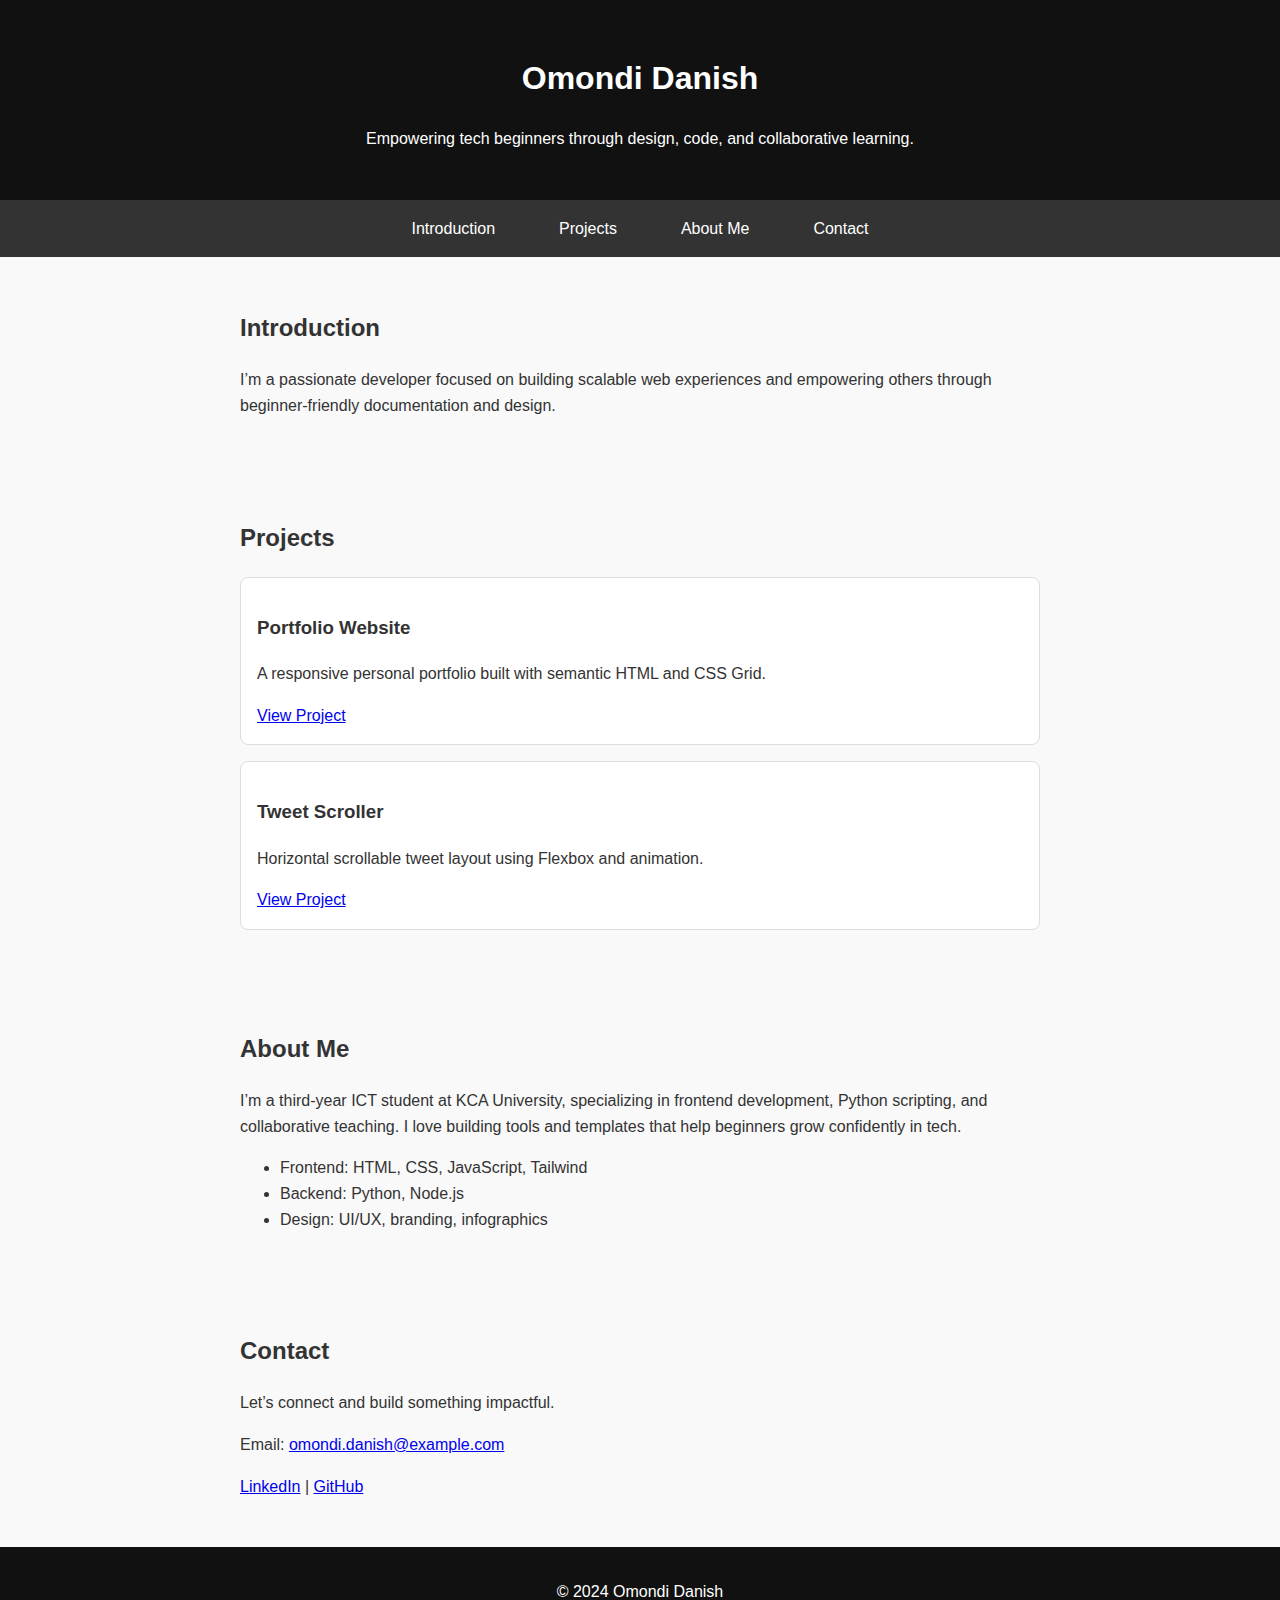
<file: portfolio/index.html>
<!DOCTYPE html>
<html lang="en">
  <head>
    <meta charset="utf-8" />
    <title>Omondi Danish - Personal Portfolio</title>
    <link rel="stylesheet" href="index.css" />
  </head>
  <body>
    <header>
      <h1>Omondi Danish</h1>
      <p>
        Empowering tech beginners through design, code, and collaborative
        learning.
      </p>
    </header>

    <nav>
      <ul>
        <li><a href="#introduction">Introduction</a></li>
        <li><a href="#projects">Projects</a></li>
        <li><a href="#about">About Me</a></li>
        <li><a href="#contact">Contact</a></li>
      </ul>
    </nav>

    <section id="introduction">
      <h2>Introduction</h2>
      <p>
        I’m a passionate developer focused on building scalable web experiences
        and empowering others through beginner-friendly documentation and
        design.
      </p>
    </section>

    <section id="projects">
      <h2>Projects</h2>

      <article class="project">
        <h3>Portfolio Website</h3>
        <p>
          A responsive personal portfolio built with semantic HTML and CSS Grid.
        </p>
        <a
          href="https://github.com/Omondi-Danish/My_First_Portfolio"
          target="_blank"
          >View Project</a
        >
      </article>

      <article class="project">
        <h3>Tweet Scroller</h3>
        <p>Horizontal scrollable tweet layout using Flexbox and animation.</p>
        <a href="https://example.com/tweet-scroller" target="_blank"
          >View Project</a
        >
      </article>
    </section>

    <section id="about">
      <h2>About Me</h2>
      <p>
        I’m a third-year ICT student at KCA University, specializing in frontend
        development, Python scripting, and collaborative teaching. I love
        building tools and templates that help beginners grow confidently in
        tech.
      </p>
      <ul>
        <li>Frontend: HTML, CSS, JavaScript, Tailwind</li>
        <li>Backend: Python, Node.js</li>
        <li>Design: UI/UX, branding, infographics</li>
      </ul>
    </section>

    <section id="contact">
      <h2>Contact</h2>
      <p>Let’s connect and build something impactful.</p>
      <p>
        Email:
        <a href="mailto:omondi.danish@example.com">omondi.danish@example.com</a>
      </p>
      <p>
        <a href="https://www.linkedin.com/in/omondi-danish" target="_blank"
          >LinkedIn</a
        >
        |
        <a href="https://github.com/Omondi-Danish" target="_blank">GitHub</a>
      </p>
    </section>

    <footer>
      <p>&copy; 2024 Omondi Danish</p>
    </footer>
  </body>
</html>
</file>
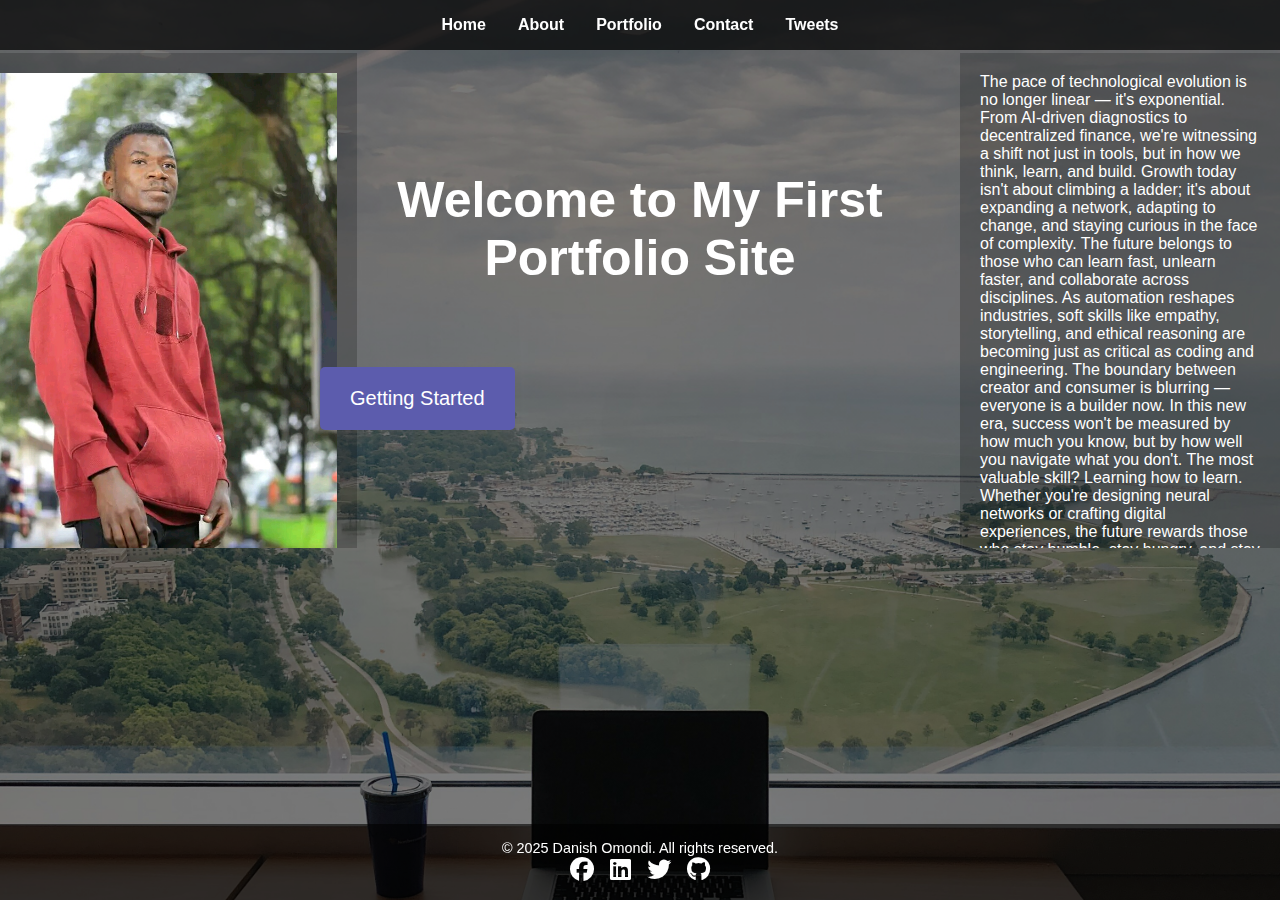
<file: html_basic/base_index.html>
<!DOCTYPE html>
<html lang="en">
  <head>
    <meta charset="UTF-8" />
    <meta name="viewport" content="width=device-width, initial-scale=1.0" />
    <link rel="stylesheet" href="base_index.css" />
    <link
      rel="stylesheet"
      href="https://cdnjs.cloudflare.com/ajax/libs/font-awesome/6.5.0/css/all.min.css"
    />

    <title>My First Portfolio</title>
  </head>
  <body>
    <header>
      <nav>
        <ul>
          <li><a href="base_index.html">Home</a></li>
          <li><a href="#about">About</a></li>
          <li>
            <a
              href="https://sites.google.com/view/dreamchanger/home?authuser=0"
              target="_blank"
              >Portfolio</a
            >
          </li>
          <li><a href="#contact">Contact</a></li>
          <li><a href="tweets.html">Tweets</a></li>
        </ul>
      </nav>
    </header>
    <main class="page1-main-container">
      <aside>
        <img src="DanMosh.jpg" alt="Danish's photo" />
      </aside>
      <article>
        <h1>Welcome to My First Portfolio Site</h1>
        <button
          onclick="window.open('index.html', '_blank')"
          style="
            background-color: rgb(92, 92, 173);
            font-size: 20px;
            color: #fff;
            padding: 20px 30px;
            border: none;
            border-radius: 5px;
            margin-top: 0;
            cursor: pointer;
          "
        >
          Getting Started
        </button>
      </article>
      <aside>
        <p>
          The pace of technological evolution is no longer linear — it's
          exponential. From AI-driven diagnostics to decentralized finance,
          we're witnessing a shift not just in tools, but in how we think,
          learn, and build. Growth today isn't about climbing a ladder; it's
          about expanding a network, adapting to change, and staying curious in
          the face of complexity. The future belongs to those who can learn
          fast, unlearn faster, and collaborate across disciplines. As
          automation reshapes industries, soft skills like empathy,
          storytelling, and ethical reasoning are becoming just as critical as
          coding and engineering. The boundary between creator and consumer is
          blurring — everyone is a builder now. In this new era, success won't
          be measured by how much you know, but by how well you navigate what
          you don't. The most valuable skill? Learning how to learn. Whether
          you're designing neural networks or crafting digital experiences, the
          future rewards those who stay humble, stay hungry, and stay human.
          This is not just a tech revolution — it's a mindset shift. The
          question isn't "What will technology do?" but "What will we choose to
          do with it?" The future is collaborative, inclusive, and deeply
          personal. And it's already here.
        </p>
      </aside>
    </main>
    <footer>
      <p>
        &copy; 2025
        <a href="https://www.facebook.com/profile.php?id=100091675184255"
          >Danish Omondi.</a
        >
        All rights reserved.
      </p>
      <div class="socials">
        <a href="https://www.facebook.com/profile.php?id=100091675184255"
          ><i class="fab fa-facebook"></i
        ></a>
        <a href="https://www.linkedin.com/in/omondi-danish"
          ><i class="fab fa-linkedin"></i
        ></a>
        <a href="https://x.com/DanishOmon30398"
          ><i class="fab fa-twitter"></i
        ></a>
        <a href="https://github.com/Omondi-Danish"
          ><i class="fab fa-github"></i
        ></a>
      </div>
    </footer>
  </body>
</html>
</file>
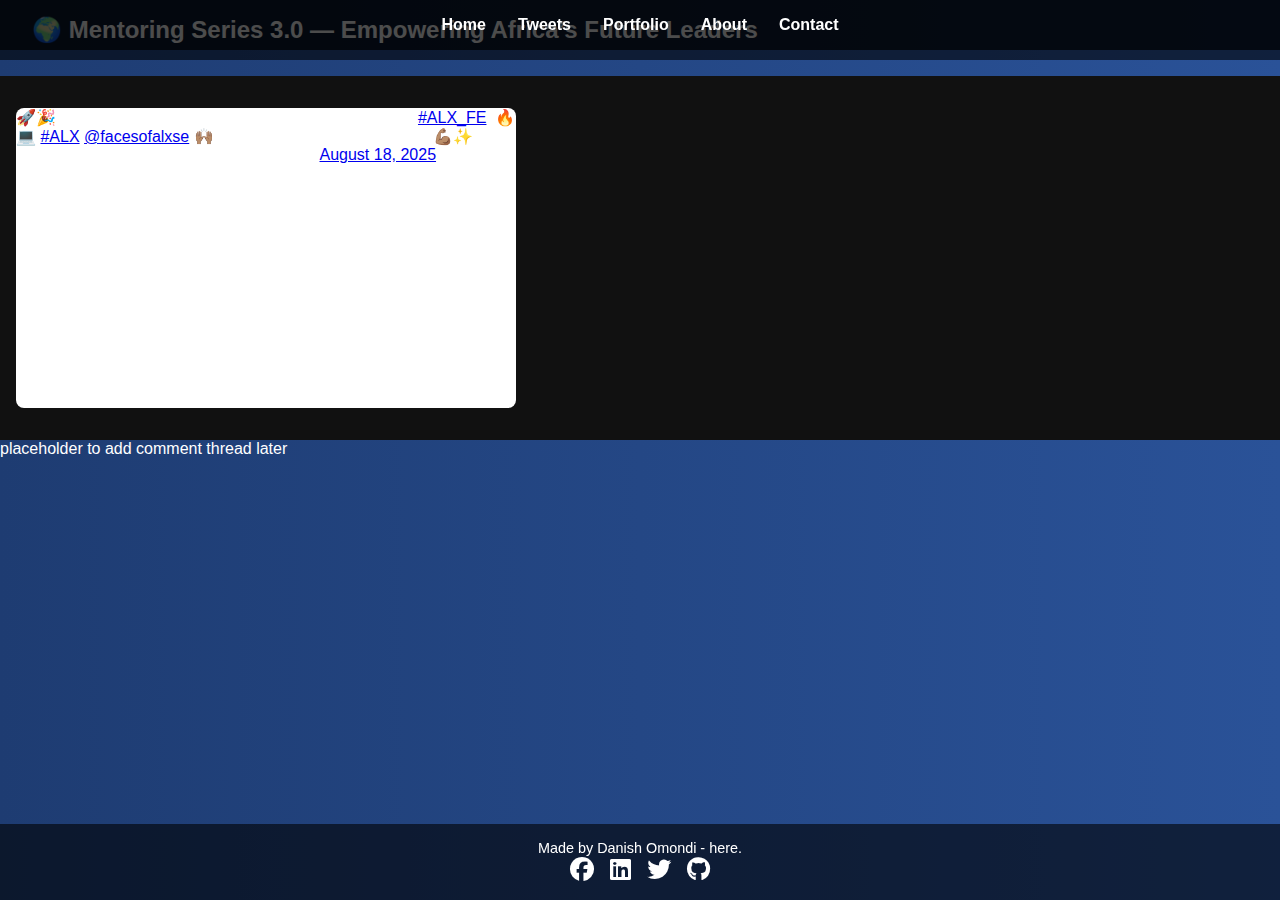
<file: html_basic/tweets.html>
<!DOCTYPE html>
<html lang="en">
  <head>
    <meta charset="UTF-8" />
    <meta name="viewport" content="width=device-width, initial-scale=1.0" />
    <title>Mentoring Series Highlight</title>
    <link rel="stylesheet" href="tweets.css" />
    <link
      rel="stylesheet"
      href="https://cdnjs.cloudflare.com/ajax/libs/font-awesome/6.5.0/css/all.min.css"
    />
  </head>
  <body>
    <header>
      <nav>
        <ul>
          <li><a href="index.html">Home</a></li>
          <li><a href="tweets.html">Tweets</a></li>
          <li><a href="https://sites.google.com/view/dreamchanger/home?authuser=0" target="_blank">Portfolio</a></li>
          <li><a href="#about">About</a></li>
          <li><a href="#contact">Contact</a></li>
        </ul>
      </nav>
    </header>

    <main>
      <article>
        <h1>🌍 Mentoring Series 3.0 — Empowering Africa’s Future Leaders</h1>
        <div class="tweet-container">
          <div class="scroll-track">
            <div class="scroll-item">
              <blockquote class="twitter-tweet">
                <p lang="en" dir="ltr">
                  🚀🎉 I have successfully completed my onboarding into
                  <a href="https://twitter.com/hashtag/ALX_FE?src=hash">#ALX_FE</a>! 🔥💻
                  <a href="https://twitter.com/hashtag/ALX?src=hash">#ALX</a>
                  <a href="https://twitter.com/facesofalxse">@facesofalxse</a>
                  🙌🏽 Let&#39;s code and grow together! 💪🏽✨
                </p>
                &mdash; Omondi Danish (@DanishOmon30398)
                <a href="https://twitter.com/DanishOmon30398/status/1957552129654083711">August 18, 2025</a>
              </blockquote>
              <script async src="https://platform.twitter.com/widgets.js" charset="utf-8"></script>
            </div>
          </div>
        </div>
      </article>

      <aside>
        <p>placeholder to add comment thread later</p>
      </aside>
    </main>

    <footer>
      <p>Made by Danish Omondi - <a href="https://github.com/Omondi-Danish" target="_blank">here</a>.</p>
      <div class="socials">
        <a href="https://www.facebook.com/profile.php?id=100091675184255" aria-label="Facebook profile"><i class="fab fa-facebook"></i></a>
        <a href="https://www.linkedin.com/in/omondi-danish" aria-label="LinkedIn profile"><i class="fab fa-linkedin"></i></a>
        <a href="https://x.com/DanishOmon30398" aria-label="Twitter profile"><i class="fab fa-twitter"></i></a>
        <a href="https://github.com/Omondi-Danish" aria-label="GitHub profile"><i class="fab fa-github"></i></a>
      </div>
    </footer>
  </body>
</html>
</file>
<file: portfolio/index.css>
body {
  font-family: Arial, sans-serif;
  margin: 0;
  padding: 0;
  line-height: 1.6;
  background-color: #f9f9f9;
  color: #333;
}

header {
  background-color: #111;
  color: #fff;
  padding: 2rem;
  text-align: center;
}

nav ul {
  display: flex;
  justify-content: center;
  list-style: none;
  background-color: #333;
  margin: 0;
  padding: 0;
}

nav ul li {
  margin: 0 1rem;
}

nav ul li a {
  color: #fff;
  text-decoration: none;
  padding: 1rem;
  display: block;
}

nav ul li a:hover {
  background-color: #ffd700;
  color: #111;
}

section {
  padding: 2rem;
  max-width: 800px;
  margin: auto;
}

.project {
  background-color: #fff;
  border: 1px solid #ddd;
  padding: 1rem;
  margin-bottom: 1rem;
  border-radius: 8px;
}

footer {
  text-align: center;
  padding: 1rem;
  background-color: #111;
  color: #fff;
}
</file>
<file: html_basic/base_index.css>
* {
  margin: 0;
  padding: 0;
  box-sizing: border-box;
}
body {
  font-family: "Segoe UI", sans-serif;
  background-image: linear-gradient(rgba(0, 0, 0, 0.5), rgba(0, 0, 0, 0.5)),
    url("tanner-van-dera.jpg");
  background-size: cover;
  background-repeat: no-repeat;
  background-color: #222;
  background-attachment: fixed;
}
.page1-main-container {
  margin-top: 53px;
  color: #fff;
  display: grid;
  grid-template-columns: 1fr 2fr 1fr;
  place-items: center;
  justify-content: center;
}
article {
  place-items: center;
  justify-content: center;
}
article h1 {
  text-align: center;
  color: #fff;
  font-size: 50px;
  padding-bottom: 5rem;
}
.page1-main-container button {
  align-items: center;
}
nav {
  position: fixed;
  top: 0;
  width: 100%;
  background-color: rgba(0, 0, 0, 0.7);
  padding: 1rem 0;
  z-index: 1000;
}

nav ul {
  display: flex;
  justify-content: center;
  gap: 2rem;
  list-style: none;
}

nav a {
  color: #fff;
  text-decoration: none;
  font-weight: bold;
  transition: color 0.3s ease;
}

nav a:hover {
  color: #ffd700;
}
footer {
  text-align: center;
  padding: 1rem;
  background-color: rgba(0, 0, 0, 0.6);
  position: relative;
  bottom: 0;
  width: 100%;
  font-size: 0.9rem;
  position: fixed;
  color: #fff;
}
footer a {
  color: #fff;
  text-decoration: none;
}
footer a:hover {
  text-decoration: underline;
}
.socials {
  text-align: center;
  display: flex;
  justify-content: center;
  gap: 1rem;
  padding: 0;
  font-size: 1.5rem;
}
.socials a {
  color: #fff;
  transition: color 0.3s ease;
}
.socials a:hover {
  color: #ffd700;
}
aside {
  max-width: fit-content;
  height: 495px;
  overflow-y: scroll;
  scrollbar-width: none;
  background-color: rgba(0, 0, 0, 0.2);
  padding: 20px;
}
aside img {
  width: fit-content;
  height: 530px;
  overflow: hidden;
  background: none;
}
</file>
<file: html_basic/tweets.css>
* {
  margin: 0;
  padding: 0;
  box-sizing: border-box;
}

body {
  font-family: "Segoe UI", sans-serif;
  background-image: linear-gradient(to right, #1e3c72, #2a5298);
  color: #fff;
  overflow-y: scroll;
  scrollbar-width: none; /* Firefox */
}

body::-webkit-scrollbar {
  display: none; /* Chrome, Safari */
}
.main-container {
  margin-top: 53px;
}
nav {
  position: fixed;
  top: 0;
  width: 100%;
  background-color: rgba(0, 0, 0, 0.7);
  padding: 1rem 0;
  z-index: 1000;
}

nav ul {
  display: flex;
  justify-content: center;
  gap: 2rem;
  list-style: none;
}

nav a {
  color: #fff;
  text-decoration: none;
  font-weight: bold;
  transition: color 0.3s ease;
}

nav a:hover {
  color: #ffd700;
}
h1 {
  background-color: rgba(0, 0, 0, 0.6);
  padding: 1rem 2rem;
  margin-bottom: 1rem;
  font-size: 1.5rem;
}

.tweet-container {
  overflow: hidden;
  width: 100%;
  padding: 1rem 0;
  background: #111;
  overflow-x: scroll;
  scrollbar-width: none;
}
.scroll-track {
  display: flex;
  width: max-content;
  gap: 2rem;
  overflow-x: auto;
  padding: 1rem;
  animation: scroll 40s linear infinite;
}
.scroll-track::-webkit-scrollbar {
  display: none;
}
.scroll-item {
  background-color: #fff;
  width: 500px;
  height: 300px;
  border: none;
  flex-shrink: 0;
  overflow-y: scroll;
  scrollbar-width: none;
  justify-content: center;
  align-items: center;
  border-radius: 8px;
  transition: transform 0.3s ease;
}
.scroll-item:hover {
  animation-play-state: paused;
}
footer {
  text-align: center;
  padding: 1rem;
  background-color: rgba(0, 0, 0, 0.6);
  position: relative;
  bottom: 0;
  width: 100%;
  font-size: 0.9rem;
  position: fixed;
}
footer a {
  color: #fff;
  text-decoration: none;
}
footer a:hover {
  text-decoration: underline;
}
.socials {
  text-align: center;
  display: flex;
  justify-content: center;
  gap: 1rem;
  padding: 0;
  font-size: 1.5rem;
}
.socials a {
  color: #fff;
  transition: color 0.3s ease;
}
.socials a:hover {
  color: #ffd700;
}
/* @keyframes scroll {
  0% {
    transform: translateX(0);
  }
  100% {
    transform: translateX(-50%);
  }
} */
</file>
